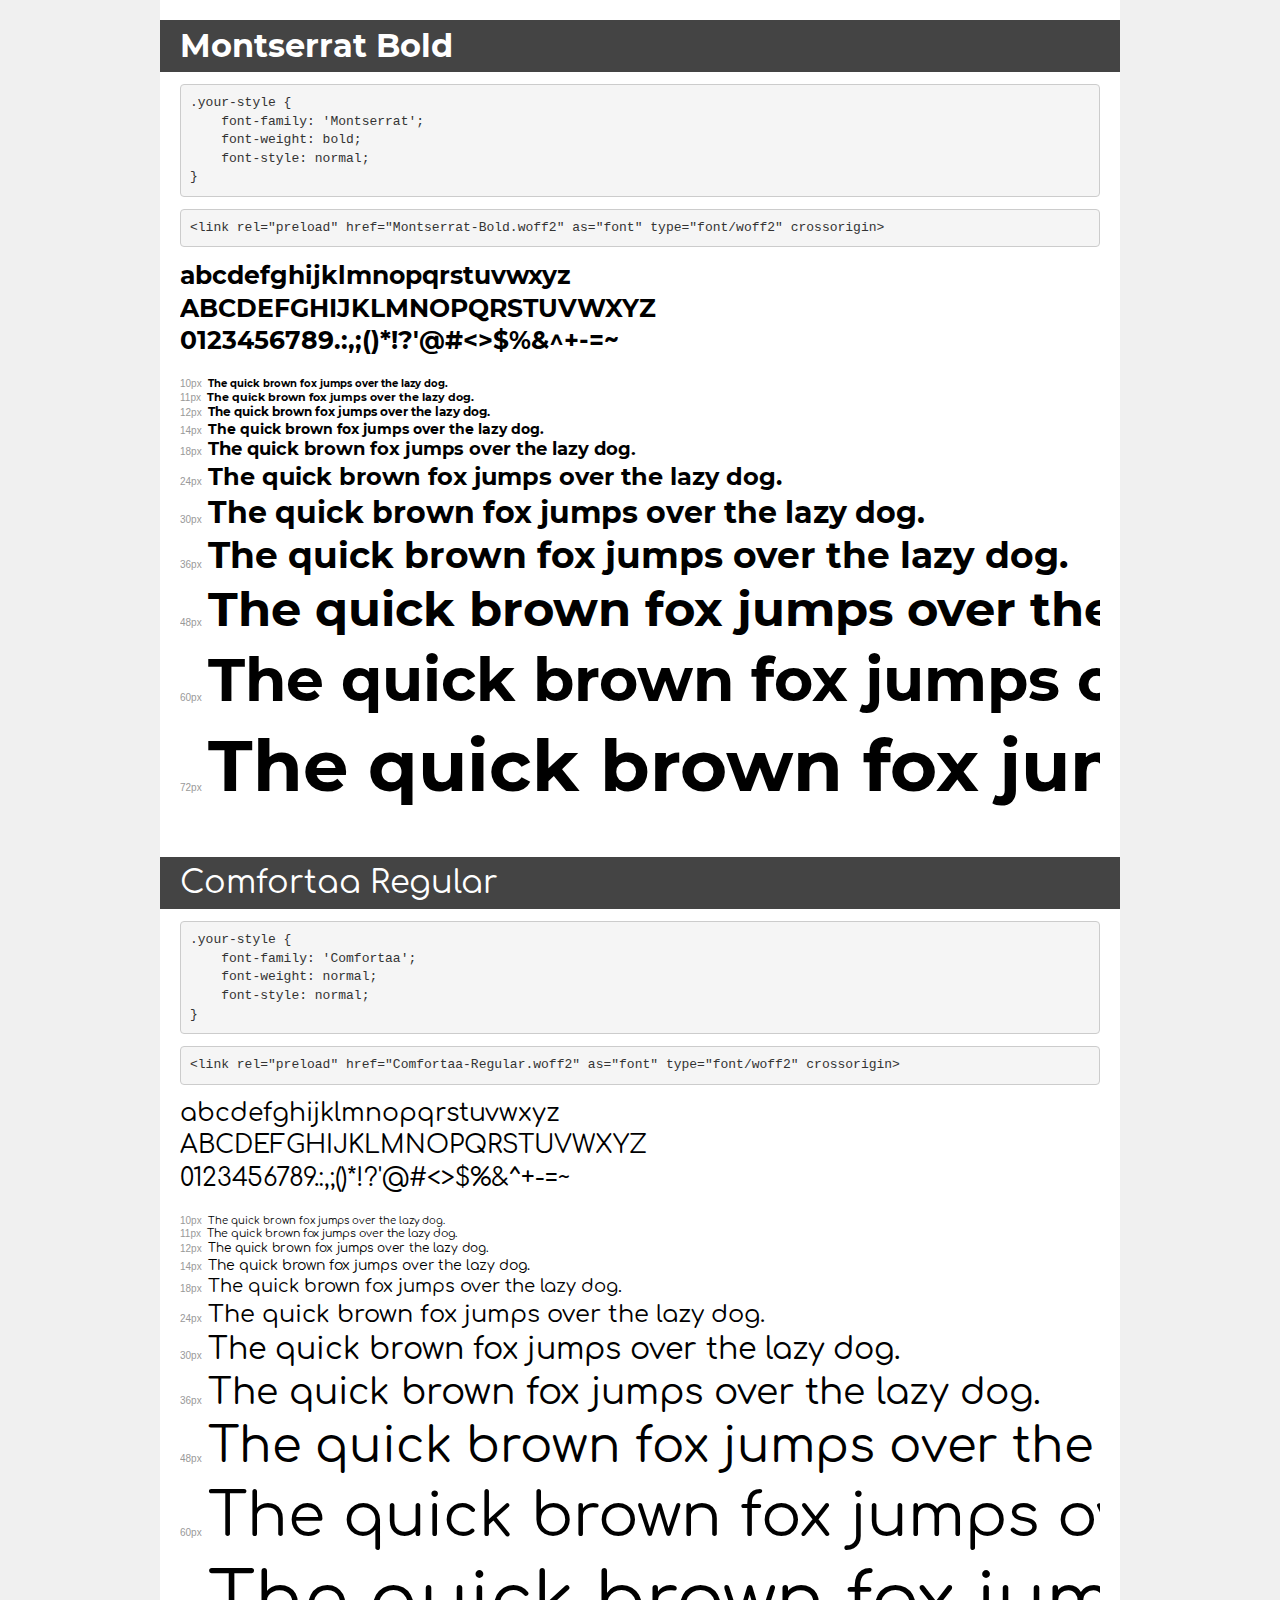
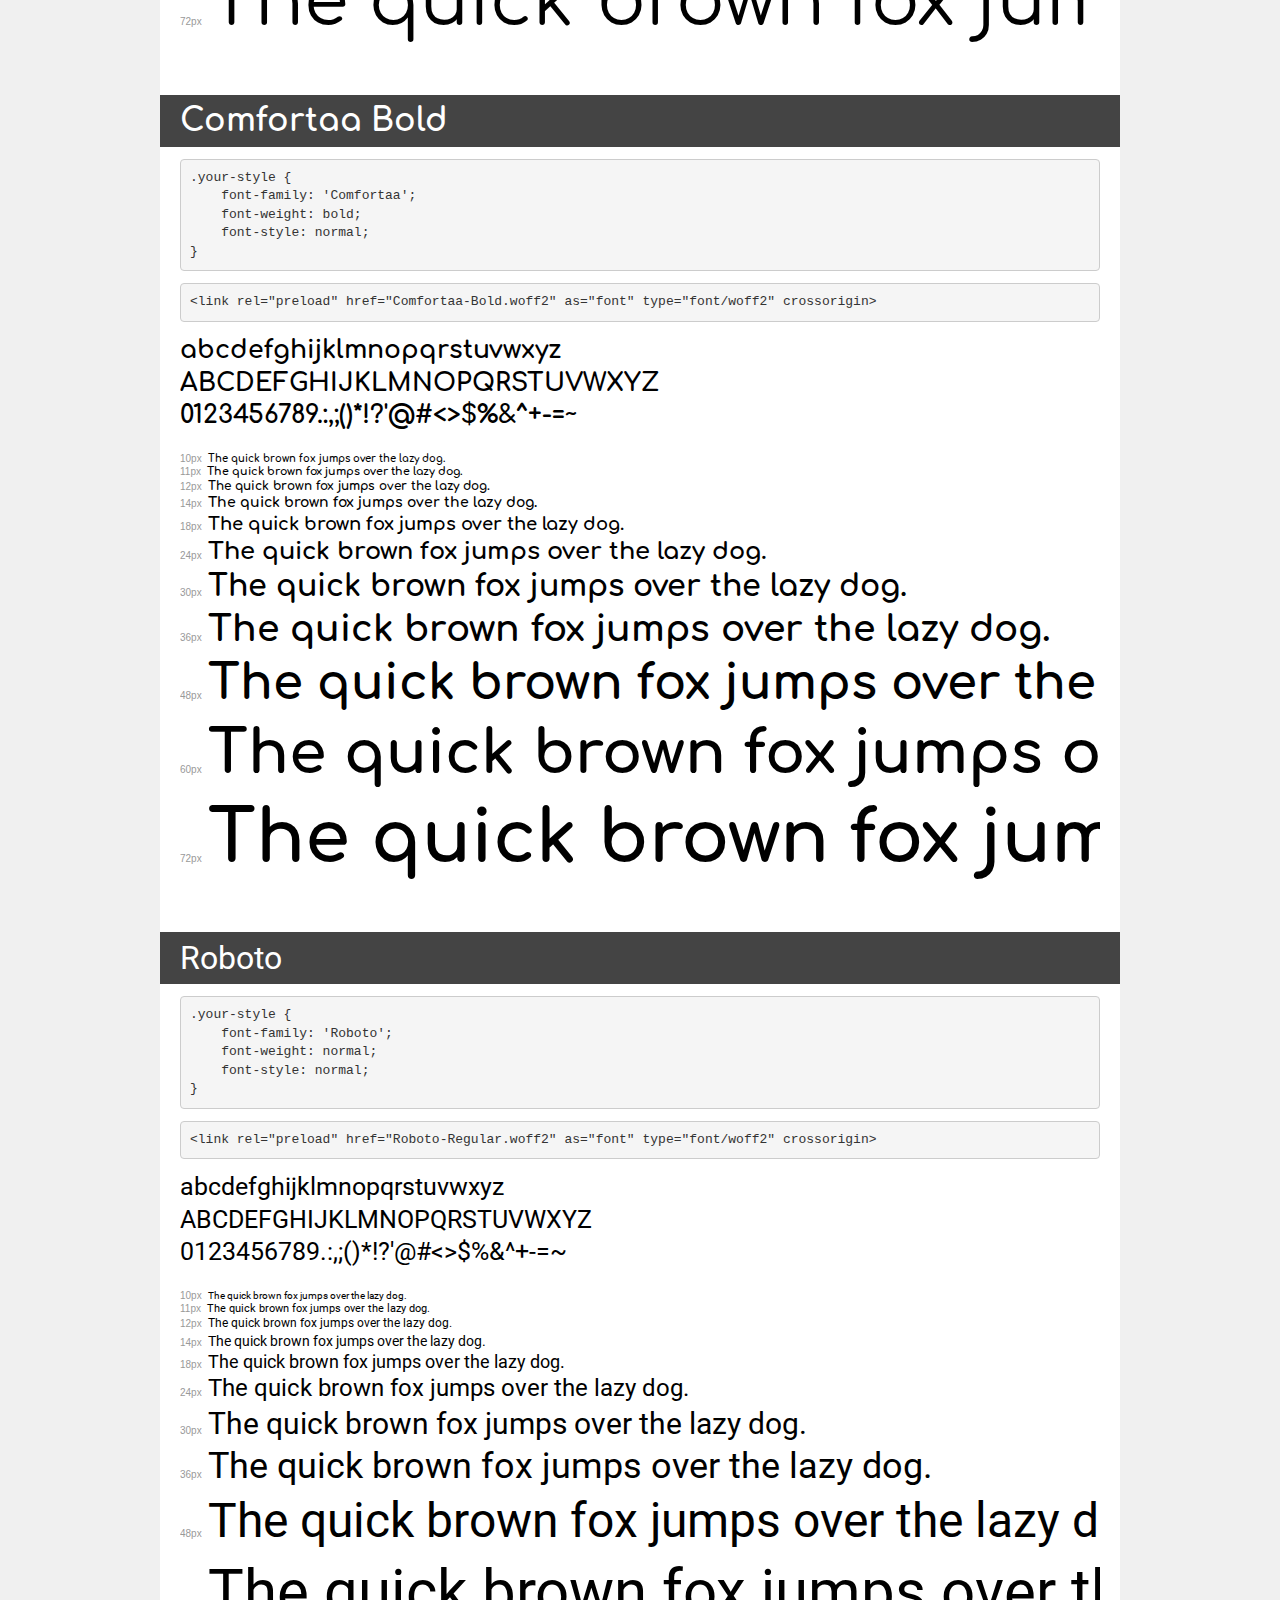
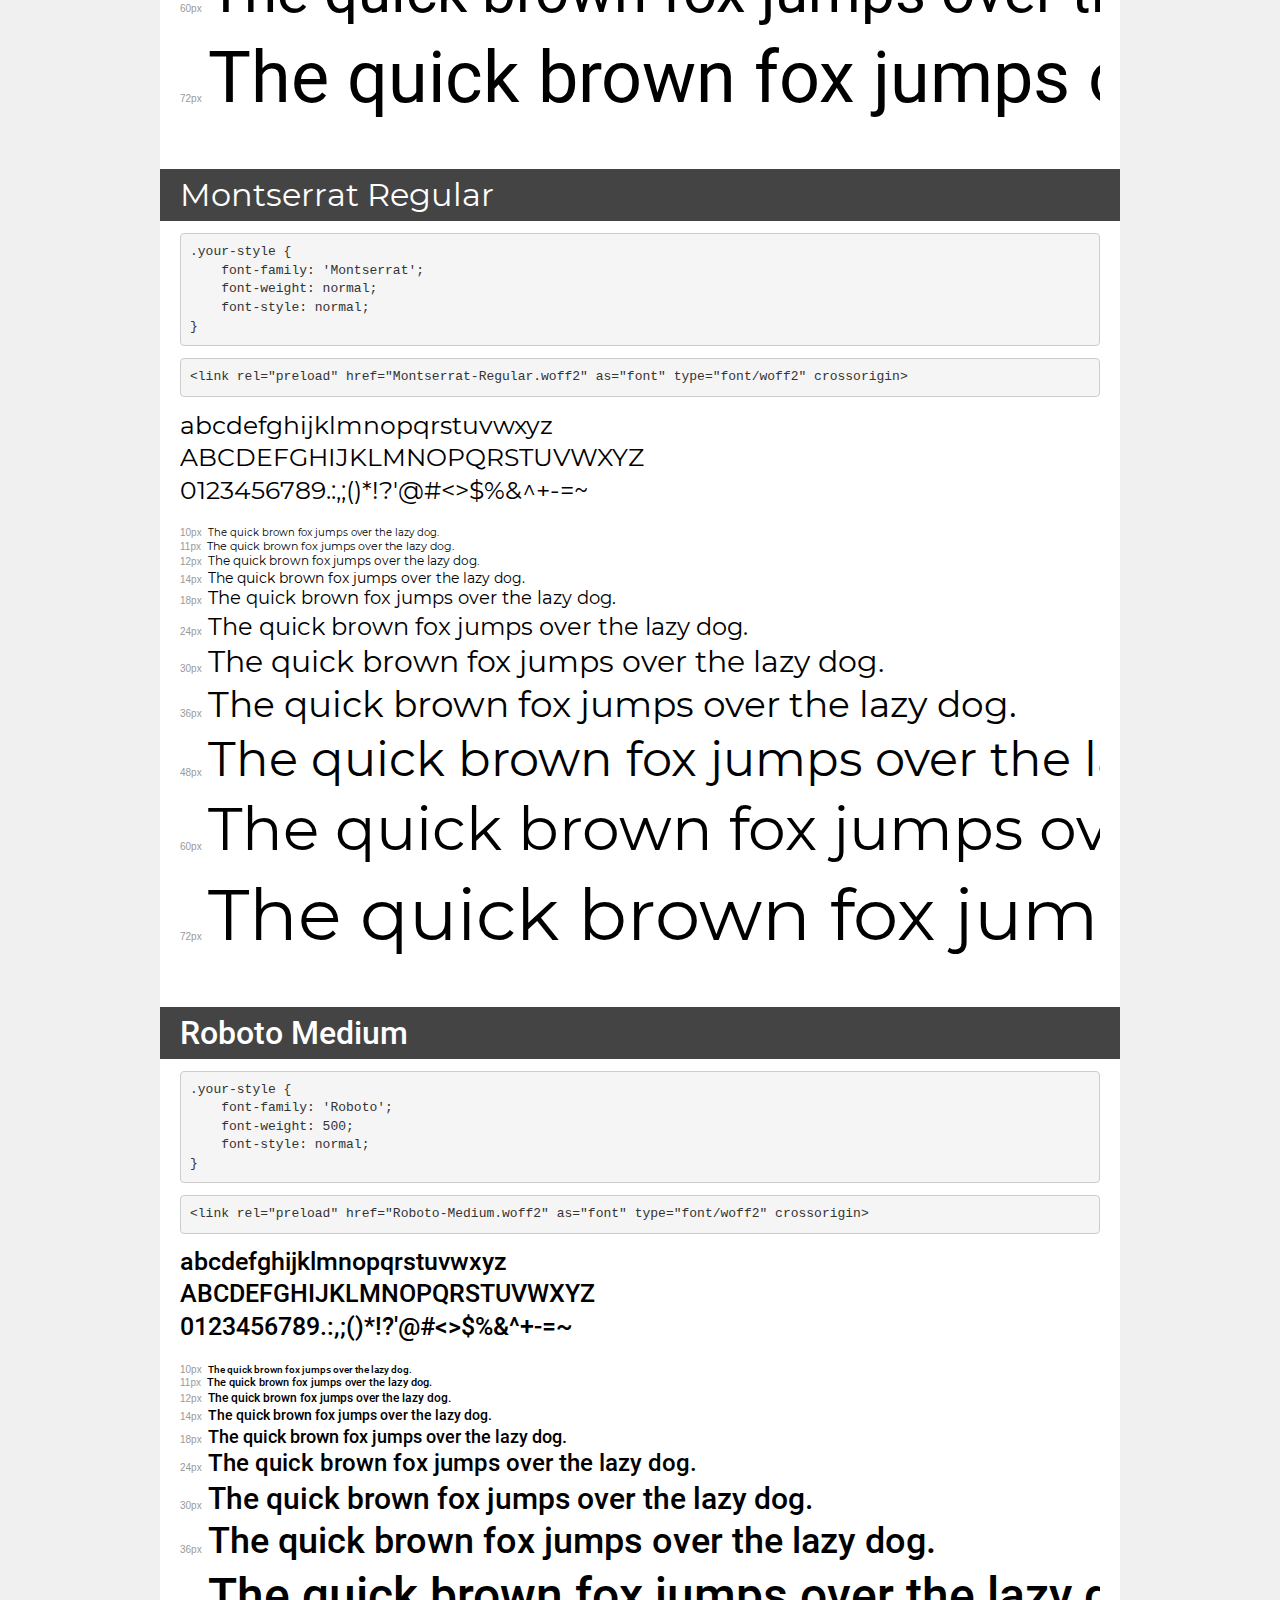
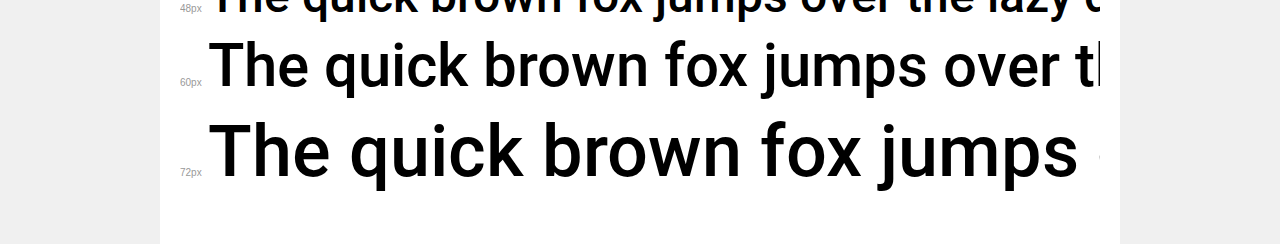
<file: fonts/demo.html>
<!DOCTYPE html>
<html lang="en">
<head>
    <meta charset="utf-8">
    <meta http-equiv="X-UA-Compatible" content="IE=edge">
    <meta name="viewport" content="width=device-width, initial-scale=1">
    <meta name="robots" content="noindex, noarchive">
    <meta name="format-detection" content="telephone=no">
    <title>Transfonter demo</title>
    <link href="stylesheet.css" rel="stylesheet">
    <style>
        /*
        http://meyerweb.com/eric/tools/css/reset/
        v2.0 | 20110126
        License: none (public domain)
        */
        html, body, div, span, applet, object, iframe,
        h1, h2, h3, h4, h5, h6, p, blockquote, pre,
        a, abbr, acronym, address, big, cite, code,
        del, dfn, em, img, ins, kbd, q, s, samp,
        small, strike, strong, sub, sup, tt, var,
        b, u, i, center,
        dl, dt, dd, ol, ul, li,
        fieldset, form, label, legend,
        table, caption, tbody, tfoot, thead, tr, th, td,
        article, aside, canvas, details, embed,
        figure, figcaption, footer, header, hgroup,
        menu, nav, output, ruby, section, summary,
        time, mark, audio, video {
            margin: 0;
            padding: 0;
            border: 0;
            font-size: 100%;
            font: inherit;
            vertical-align: baseline;
        }
        /* HTML5 display-role reset for older browsers */
        article, aside, details, figcaption, figure,
        footer, header, hgroup, menu, nav, section {
            display: block;
        }
        body {
            line-height: 1;
        }
        ol, ul {
            list-style: none;
        }
        blockquote, q {
            quotes: none;
        }
        blockquote:before, blockquote:after,
        q:before, q:after {
            content: '';
            content: none;
        }
        table {
            border-collapse: collapse;
            border-spacing: 0;
        }
        /* demo styles */
        body {
            background: #f0f0f0;
            color: #000;
        }
        .page {
            background: #fff;
            width: 920px;
            margin: 0 auto;
            padding: 20px 20px 0 20px;
            overflow: hidden;
        }
        .font-container {
            overflow-x: auto;
            overflow-y: hidden;
            margin-bottom: 40px;
            line-height: 1.3;
            white-space: nowrap;
            padding-bottom: 5px;
        }
        h1 {
            position: relative;
            background: #444;
            font-size: 32px;
            color: #fff;
            padding: 10px 20px;
            margin: 0 -20px 12px -20px;
        }
        .letters {
            font-size: 25px;
            margin-bottom: 20px;
        }
        .s10:before {
            content: '10px';
        }
        .s11:before {
            content: '11px';
        }
        .s12:before {
            content: '12px';
        }
        .s14:before {
            content: '14px';
        }
        .s18:before {
            content: '18px';
        }
        .s24:before {
            content: '24px';
        }
        .s30:before {
            content: '30px';
        }
        .s36:before {
            content: '36px';
        }
        .s48:before {
            content: '48px';
        }
        .s60:before {
            content: '60px';
        }
        .s72:before {
            content: '72px';
        }
        .s10:before, .s11:before, .s12:before, .s14:before,
        .s18:before, .s24:before, .s30:before, .s36:before,
        .s48:before, .s60:before, .s72:before {
            font-family: Arial, sans-serif;
            font-size: 10px;
            font-weight: normal;
            font-style: normal;
            color: #999;
            padding-right: 6px;
        }
        pre {
            display: block;
            padding: 9px;
            margin: 0 0 12px;
            font-family: Monaco, Menlo, Consolas, "Courier New", monospace;
            font-size: 13px;
            line-height: 1.428571429;
            color: #333;
            font-weight: normal;
            font-style: normal;
            background-color: #f5f5f5;
            border: 1px solid #ccc;
            overflow-x: auto;
            border-radius: 4px;
        }
        /* responsive */
        @media (max-width: 959px) {
            .page {
                width: auto;
                margin: 0;
            }
        }
    </style>
</head>
<body>
<div class="page">
    <div class="demo">
        <h1 style="font-family: 'Montserrat'; font-weight: bold; font-style: normal;">Montserrat Bold</h1>
        <pre title="Usage">.your-style {
    font-family: 'Montserrat';
    font-weight: bold;
    font-style: normal;
}</pre>
        <pre title="Preload (optional)">
&lt;link rel=&quot;preload&quot; href=&quot;Montserrat-Bold.woff2&quot; as=&quot;font&quot; type=&quot;font/woff2&quot; crossorigin&gt;</pre>
        <div class="font-container" style="font-family: 'Montserrat'; font-weight: bold; font-style: normal;">
            <p class="letters">
                abcdefghijklmnopqrstuvwxyz<br>
ABCDEFGHIJKLMNOPQRSTUVWXYZ<br>
                0123456789.:,;()*!?'@#&lt;&gt;$%&^+-=~
            </p>
            <p class="s10" style="font-size: 10px;">The quick brown fox jumps over the lazy dog.</p>
            <p class="s11" style="font-size: 11px;">The quick brown fox jumps over the lazy dog.</p>
            <p class="s12" style="font-size: 12px;">The quick brown fox jumps over the lazy dog.</p>
            <p class="s14" style="font-size: 14px;">The quick brown fox jumps over the lazy dog.</p>
            <p class="s18" style="font-size: 18px;">The quick brown fox jumps over the lazy dog.</p>
            <p class="s24" style="font-size: 24px;">The quick brown fox jumps over the lazy dog.</p>
            <p class="s30" style="font-size: 30px;">The quick brown fox jumps over the lazy dog.</p>
            <p class="s36" style="font-size: 36px;">The quick brown fox jumps over the lazy dog.</p>
            <p class="s48" style="font-size: 48px;">The quick brown fox jumps over the lazy dog.</p>
            <p class="s60" style="font-size: 60px;">The quick brown fox jumps over the lazy dog.</p>
            <p class="s72" style="font-size: 72px;">The quick brown fox jumps over the lazy dog.</p>
        </div>
    </div>

    <div class="demo">
        <h1 style="font-family: 'Comfortaa'; font-weight: normal; font-style: normal;">Comfortaa Regular</h1>
        <pre title="Usage">.your-style {
    font-family: 'Comfortaa';
    font-weight: normal;
    font-style: normal;
}</pre>
        <pre title="Preload (optional)">
&lt;link rel=&quot;preload&quot; href=&quot;Comfortaa-Regular.woff2&quot; as=&quot;font&quot; type=&quot;font/woff2&quot; crossorigin&gt;</pre>
        <div class="font-container" style="font-family: 'Comfortaa'; font-weight: normal; font-style: normal;">
            <p class="letters">
                abcdefghijklmnopqrstuvwxyz<br>
ABCDEFGHIJKLMNOPQRSTUVWXYZ<br>
                0123456789.:,;()*!?'@#&lt;&gt;$%&^+-=~
            </p>
            <p class="s10" style="font-size: 10px;">The quick brown fox jumps over the lazy dog.</p>
            <p class="s11" style="font-size: 11px;">The quick brown fox jumps over the lazy dog.</p>
            <p class="s12" style="font-size: 12px;">The quick brown fox jumps over the lazy dog.</p>
            <p class="s14" style="font-size: 14px;">The quick brown fox jumps over the lazy dog.</p>
            <p class="s18" style="font-size: 18px;">The quick brown fox jumps over the lazy dog.</p>
            <p class="s24" style="font-size: 24px;">The quick brown fox jumps over the lazy dog.</p>
            <p class="s30" style="font-size: 30px;">The quick brown fox jumps over the lazy dog.</p>
            <p class="s36" style="font-size: 36px;">The quick brown fox jumps over the lazy dog.</p>
            <p class="s48" style="font-size: 48px;">The quick brown fox jumps over the lazy dog.</p>
            <p class="s60" style="font-size: 60px;">The quick brown fox jumps over the lazy dog.</p>
            <p class="s72" style="font-size: 72px;">The quick brown fox jumps over the lazy dog.</p>
        </div>
    </div>

    <div class="demo">
        <h1 style="font-family: 'Comfortaa'; font-weight: bold; font-style: normal;">Comfortaa Bold</h1>
        <pre title="Usage">.your-style {
    font-family: 'Comfortaa';
    font-weight: bold;
    font-style: normal;
}</pre>
        <pre title="Preload (optional)">
&lt;link rel=&quot;preload&quot; href=&quot;Comfortaa-Bold.woff2&quot; as=&quot;font&quot; type=&quot;font/woff2&quot; crossorigin&gt;</pre>
        <div class="font-container" style="font-family: 'Comfortaa'; font-weight: bold; font-style: normal;">
            <p class="letters">
                abcdefghijklmnopqrstuvwxyz<br>
ABCDEFGHIJKLMNOPQRSTUVWXYZ<br>
                0123456789.:,;()*!?'@#&lt;&gt;$%&^+-=~
            </p>
            <p class="s10" style="font-size: 10px;">The quick brown fox jumps over the lazy dog.</p>
            <p class="s11" style="font-size: 11px;">The quick brown fox jumps over the lazy dog.</p>
            <p class="s12" style="font-size: 12px;">The quick brown fox jumps over the lazy dog.</p>
            <p class="s14" style="font-size: 14px;">The quick brown fox jumps over the lazy dog.</p>
            <p class="s18" style="font-size: 18px;">The quick brown fox jumps over the lazy dog.</p>
            <p class="s24" style="font-size: 24px;">The quick brown fox jumps over the lazy dog.</p>
            <p class="s30" style="font-size: 30px;">The quick brown fox jumps over the lazy dog.</p>
            <p class="s36" style="font-size: 36px;">The quick brown fox jumps over the lazy dog.</p>
            <p class="s48" style="font-size: 48px;">The quick brown fox jumps over the lazy dog.</p>
            <p class="s60" style="font-size: 60px;">The quick brown fox jumps over the lazy dog.</p>
            <p class="s72" style="font-size: 72px;">The quick brown fox jumps over the lazy dog.</p>
        </div>
    </div>

    <div class="demo">
        <h1 style="font-family: 'Roboto'; font-weight: normal; font-style: normal;">Roboto</h1>
        <pre title="Usage">.your-style {
    font-family: 'Roboto';
    font-weight: normal;
    font-style: normal;
}</pre>
        <pre title="Preload (optional)">
&lt;link rel=&quot;preload&quot; href=&quot;Roboto-Regular.woff2&quot; as=&quot;font&quot; type=&quot;font/woff2&quot; crossorigin&gt;</pre>
        <div class="font-container" style="font-family: 'Roboto'; font-weight: normal; font-style: normal;">
            <p class="letters">
                abcdefghijklmnopqrstuvwxyz<br>
ABCDEFGHIJKLMNOPQRSTUVWXYZ<br>
                0123456789.:,;()*!?'@#&lt;&gt;$%&^+-=~
            </p>
            <p class="s10" style="font-size: 10px;">The quick brown fox jumps over the lazy dog.</p>
            <p class="s11" style="font-size: 11px;">The quick brown fox jumps over the lazy dog.</p>
            <p class="s12" style="font-size: 12px;">The quick brown fox jumps over the lazy dog.</p>
            <p class="s14" style="font-size: 14px;">The quick brown fox jumps over the lazy dog.</p>
            <p class="s18" style="font-size: 18px;">The quick brown fox jumps over the lazy dog.</p>
            <p class="s24" style="font-size: 24px;">The quick brown fox jumps over the lazy dog.</p>
            <p class="s30" style="font-size: 30px;">The quick brown fox jumps over the lazy dog.</p>
            <p class="s36" style="font-size: 36px;">The quick brown fox jumps over the lazy dog.</p>
            <p class="s48" style="font-size: 48px;">The quick brown fox jumps over the lazy dog.</p>
            <p class="s60" style="font-size: 60px;">The quick brown fox jumps over the lazy dog.</p>
            <p class="s72" style="font-size: 72px;">The quick brown fox jumps over the lazy dog.</p>
        </div>
    </div>

    <div class="demo">
        <h1 style="font-family: 'Montserrat'; font-weight: normal; font-style: normal;">Montserrat Regular</h1>
        <pre title="Usage">.your-style {
    font-family: 'Montserrat';
    font-weight: normal;
    font-style: normal;
}</pre>
        <pre title="Preload (optional)">
&lt;link rel=&quot;preload&quot; href=&quot;Montserrat-Regular.woff2&quot; as=&quot;font&quot; type=&quot;font/woff2&quot; crossorigin&gt;</pre>
        <div class="font-container" style="font-family: 'Montserrat'; font-weight: normal; font-style: normal;">
            <p class="letters">
                abcdefghijklmnopqrstuvwxyz<br>
ABCDEFGHIJKLMNOPQRSTUVWXYZ<br>
                0123456789.:,;()*!?'@#&lt;&gt;$%&^+-=~
            </p>
            <p class="s10" style="font-size: 10px;">The quick brown fox jumps over the lazy dog.</p>
            <p class="s11" style="font-size: 11px;">The quick brown fox jumps over the lazy dog.</p>
            <p class="s12" style="font-size: 12px;">The quick brown fox jumps over the lazy dog.</p>
            <p class="s14" style="font-size: 14px;">The quick brown fox jumps over the lazy dog.</p>
            <p class="s18" style="font-size: 18px;">The quick brown fox jumps over the lazy dog.</p>
            <p class="s24" style="font-size: 24px;">The quick brown fox jumps over the lazy dog.</p>
            <p class="s30" style="font-size: 30px;">The quick brown fox jumps over the lazy dog.</p>
            <p class="s36" style="font-size: 36px;">The quick brown fox jumps over the lazy dog.</p>
            <p class="s48" style="font-size: 48px;">The quick brown fox jumps over the lazy dog.</p>
            <p class="s60" style="font-size: 60px;">The quick brown fox jumps over the lazy dog.</p>
            <p class="s72" style="font-size: 72px;">The quick brown fox jumps over the lazy dog.</p>
        </div>
    </div>

    <div class="demo">
        <h1 style="font-family: 'Roboto'; font-weight: 500; font-style: normal;">Roboto Medium</h1>
        <pre title="Usage">.your-style {
    font-family: 'Roboto';
    font-weight: 500;
    font-style: normal;
}</pre>
        <pre title="Preload (optional)">
&lt;link rel=&quot;preload&quot; href=&quot;Roboto-Medium.woff2&quot; as=&quot;font&quot; type=&quot;font/woff2&quot; crossorigin&gt;</pre>
        <div class="font-container" style="font-family: 'Roboto'; font-weight: 500; font-style: normal;">
            <p class="letters">
                abcdefghijklmnopqrstuvwxyz<br>
ABCDEFGHIJKLMNOPQRSTUVWXYZ<br>
                0123456789.:,;()*!?'@#&lt;&gt;$%&^+-=~
            </p>
            <p class="s10" style="font-size: 10px;">The quick brown fox jumps over the lazy dog.</p>
            <p class="s11" style="font-size: 11px;">The quick brown fox jumps over the lazy dog.</p>
            <p class="s12" style="font-size: 12px;">The quick brown fox jumps over the lazy dog.</p>
            <p class="s14" style="font-size: 14px;">The quick brown fox jumps over the lazy dog.</p>
            <p class="s18" style="font-size: 18px;">The quick brown fox jumps over the lazy dog.</p>
            <p class="s24" style="font-size: 24px;">The quick brown fox jumps over the lazy dog.</p>
            <p class="s30" style="font-size: 30px;">The quick brown fox jumps over the lazy dog.</p>
            <p class="s36" style="font-size: 36px;">The quick brown fox jumps over the lazy dog.</p>
            <p class="s48" style="font-size: 48px;">The quick brown fox jumps over the lazy dog.</p>
            <p class="s60" style="font-size: 60px;">The quick brown fox jumps over the lazy dog.</p>
            <p class="s72" style="font-size: 72px;">The quick brown fox jumps over the lazy dog.</p>
        </div>
    </div>

</div>
</body>
</html>
</file>
<file: fonts/stylesheet.css>
@font-face {
    font-family: 'Montserrat';
    src: url('Montserrat-Bold.eot');
    src: url('Montserrat-Bold.eot?#iefix') format('embedded-opentype'),
        url('Montserrat-Bold.woff2') format('woff2'),
        url('Montserrat-Bold.woff') format('woff'),
        url('Montserrat-Bold.ttf') format('truetype'),
        url('Montserrat-Bold.svg#Montserrat-Bold') format('svg');
    font-weight: bold;
    font-style: normal;
    font-display: swap;
}

@font-face {
    font-family: 'Comfortaa';
    src: url('Comfortaa-Regular.eot');
    src: url('Comfortaa-Regular.eot?#iefix') format('embedded-opentype'),
        url('Comfortaa-Regular.woff2') format('woff2'),
        url('Comfortaa-Regular.woff') format('woff'),
        url('Comfortaa-Regular.ttf') format('truetype'),
        url('Comfortaa-Regular.svg#Comfortaa-Regular') format('svg');
    font-weight: normal;
    font-style: normal;
    font-display: swap;
}

@font-face {
    font-family: 'Comfortaa';
    src: url('Comfortaa-Bold.eot');
    src: url('Comfortaa-Bold.eot?#iefix') format('embedded-opentype'),
        url('Comfortaa-Bold.woff2') format('woff2'),
        url('Comfortaa-Bold.woff') format('woff'),
        url('Comfortaa-Bold.ttf') format('truetype'),
        url('Comfortaa-Bold.svg#Comfortaa-Bold') format('svg');
    font-weight: bold;
    font-style: normal;
    font-display: swap;
}

@font-face {
    font-family: 'Roboto';
    src: url('Roboto-Regular.eot');
    src: url('Roboto-Regular.eot?#iefix') format('embedded-opentype'),
        url('Roboto-Regular.woff2') format('woff2'),
        url('Roboto-Regular.woff') format('woff'),
        url('Roboto-Regular.ttf') format('truetype'),
        url('Roboto-Regular.svg#Roboto-Regular') format('svg');
    font-weight: normal;
    font-style: normal;
    font-display: swap;
}

@font-face {
    font-family: 'Montserrat';
    src: url('Montserrat-Regular.eot');
    src: url('Montserrat-Regular.eot?#iefix') format('embedded-opentype'),
        url('Montserrat-Regular.woff2') format('woff2'),
        url('Montserrat-Regular.woff') format('woff'),
        url('Montserrat-Regular.ttf') format('truetype'),
        url('Montserrat-Regular.svg#Montserrat-Regular') format('svg');
    font-weight: normal;
    font-style: normal;
    font-display: swap;
}

@font-face {
    font-family: 'Roboto';
    src: url('Roboto-Medium.eot');
    src: url('Roboto-Medium.eot?#iefix') format('embedded-opentype'),
        url('Roboto-Medium.woff2') format('woff2'),
        url('Roboto-Medium.woff') format('woff'),
        url('Roboto-Medium.ttf') format('truetype'),
        url('Roboto-Medium.svg#Roboto-Medium') format('svg');
    font-weight: 500;
    font-style: normal;
    font-display: swap;
}
</file>
